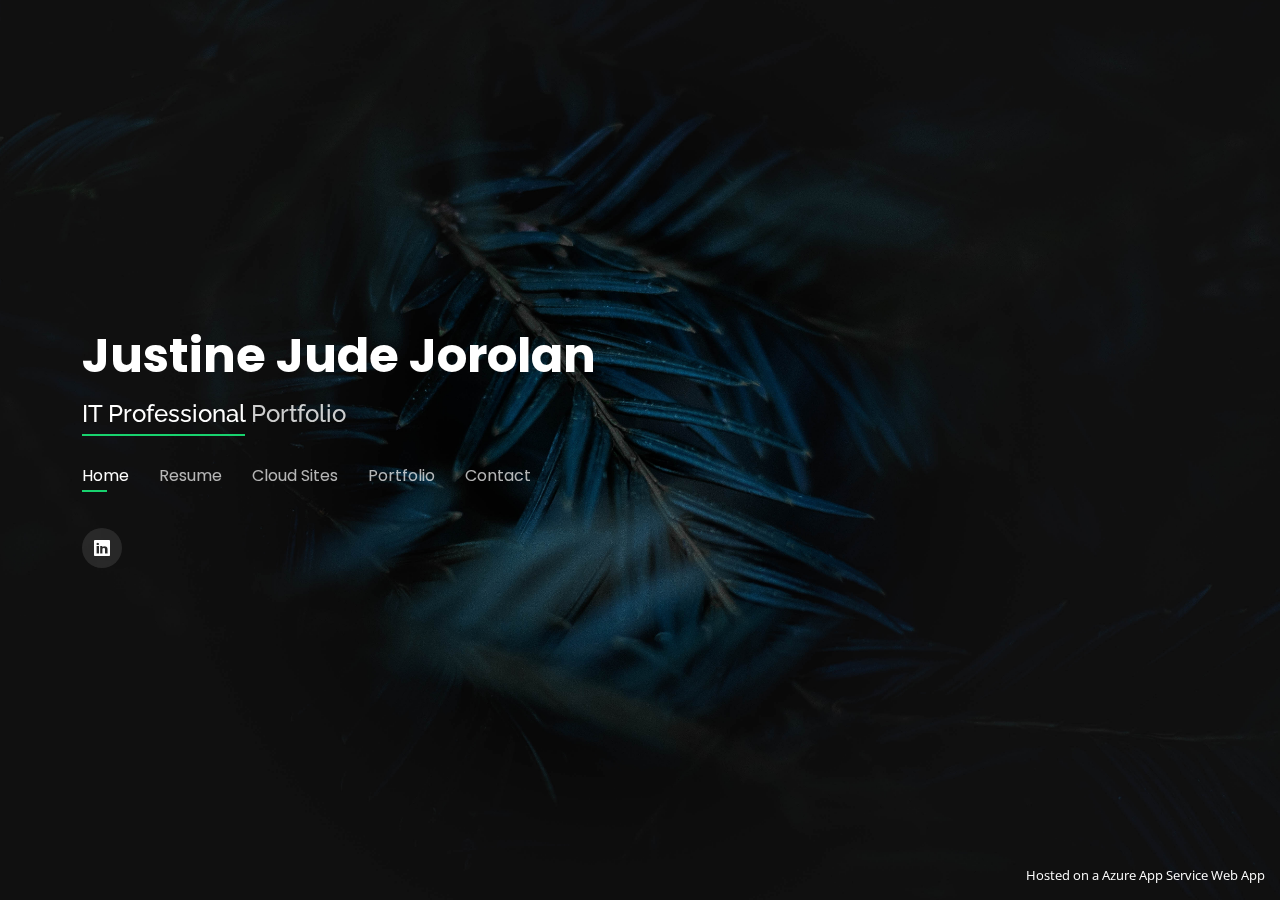
<file: index.html>
<!DOCTYPE html>
<html lang="en">

<head>
  <meta charset="utf-8">
  <meta content="width=device-width, initial-scale=1.0" name="viewport">

  <title>Justine Jorolan Portfolio</title>
  <meta content="" name="description">
  <meta content="" name="keywords">

  <!-- Favicons -->
  <link href="assets/img/favicon.png" rel="icon">
  <link href="assets/img/apple-touch-icon.png" rel="apple-touch-icon">

  <!-- Google Fonts -->
  <link href="https://fonts.googleapis.com/css?family=Open+Sans:300,300i,400,400i,600,600i,700,700i|Raleway:300,300i,400,400i,500,500i,600,600i,700,700i|Poppins:300,300i,400,400i,500,500i,600,600i,700,700i" rel="stylesheet">

  <!-- Vendor CSS Files -->
  <link href="assets/vendor/bootstrap/css/bootstrap.min.css" rel="stylesheet">
  <link href="assets/vendor/bootstrap-icons/bootstrap-icons.css" rel="stylesheet">
  <link href="assets/vendor/boxicons/css/boxicons.min.css" rel="stylesheet">
  <link href="assets/vendor/glightbox/css/glightbox.min.css" rel="stylesheet">
  <link href="assets/vendor/remixicon/remixicon.css" rel="stylesheet">
  <link href="assets/vendor/swiper/swiper-bundle.min.css" rel="stylesheet">

  <!-- Main CSS File -->
  <link href="assets/css/style.css" rel="stylesheet">

</head>

<body>

  <!-- ======= Header ======= -->
  <header id="header">
    <div class="container">

      <h1><a href="index.html">Justine Jude Jorolan</a></h1>
     <h2><span>IT Professional</span> Portfolio</h2>

      <nav id="navbar" class="navbar">
        <ul>
          <li><a class="nav-link active" href="#header">Home</a></li>
          <li><a class="nav-link" href="#resume">Resume</a></li>
          <li><a class="nav-link" href="#services">Cloud Sites</a></li>
          <li><a class="nav-link" href="#portfolio">Portfolio</a></li>
          <li><a class="nav-link" href="#contact">Contact</a></li>
        </ul>
        <i class="bi bi-list mobile-nav-toggle"></i>
      </nav><!-- .navbar -->

      <div class="social-links">
        <a href="https://www.linkedin.com/in/justine-jude-jorolan-b192b3176/" class="linkedin"><i class="bi bi-linkedin"></i></a>
      </div>

    </div>
  </header><!-- End Header -->

  <!-- ======= Resume Section ======= -->
  <section id="resume" class="resume">
    <div class="container">

      <div class="section-title">
        <h2>Resume</h2>
        <p>Check My Resume</p>
      </div>
      <a href="/assets/Downloads/Resume.pdf" download="Resume.pdf">
        <i class="bx bx-download"></i> Download My Resume
      </a>
      <div class="row">
        <div class="col-lg-6">
          <h3 class="resume-title">Summary</h3>
          <div class="resume-item pb-0">
            <h4>Justine Jude Jorolan</h4>
            <p><em>Innovative and deadline-driven IT Technical/Application Specialist specializing in crafting business-centric solutions through the strategic utilization of APIs and Microsoft's Power Platform. With a strong focus on automation and process optimization, I have consistently delivered innovative solutions that enhance operational efficiency and drive business growth.
            </em></p>
            <p>
            <ul>
              <li>Detroit, MI</li>
              <li>(586) 306-7385</li>
              <li>jorojustj@gmail.com</li>
            </ul>
            </p>
          </div>

          <h3 class="resume-title">Education</h3>
          <div class="resume-item">
            <h4>High School Diploma</h4>
            <h5>2013 - 2017</h5>
            <p><em>Sterling Heights High School, Sterling Heights, MI</em></p>
          </div>
          <h3 class="resume-title">Certifications</h3>
          <div class="resume-item">
            <h4>CompTIA Security+</h4>
            <h5>Jul2023 - Jul2026</h5>
            <h4>Azure Administrator Associate - AZ-104</h4>
            <h5>Sep2023 - Sep2024</h5>
            <h4>Azure Fundamentals - AZ-900</h4>
            <h5>July2023 - No Expiration</h5>
          </div>
        </div>
        <div class="col-lg-6">
          <h3 class="resume-title">Professional Experience</h3>
          <div class="resume-item">
            <h4>IT Technical Specialist</h4>
            <h5>2022 - Present</h5>
            <p><em>Ideal Group, Detroit, MI </em></p>
            <p>
            <ul>
              <li>Developed organization specific applications utilizing Microsoft's Power Platform, ERP systems, and databases. (PowerApps, Power Automate, PowerBI, SSMS, Sage 100)</li>
              <li>Maintained documentation of organizational processes, installations, and operational patches.</li>
              <li>Provide Tier 1 to Tier 3 support to users. Manage account access, licenses, and permissions.</li>
              <li>Maintain organizations Phishing programs and campaigns. Monitor reported phishing emails.</li>
            </ul>
            </p>
          </div>
          <div class="resume-item">
            <h4>IT Support Specialist</h4>
            <h5>2018 - Present</h5>
            <p><em>US Navy Reserves - EUCOM Joint Analytics Command 0592, Detroit, MI</em></p>
            <p>
            <ul>
              <li>Provide Tier 1 support and troubleshooting. Assisted in management of 150+ Desktops and NMCI Assets.</li>
              <li>Request routing for SIPR tokens acquisition for new and existing users. Familiar with operating in NIPR, SIPR, JWICS environment.</li>
              <li>Worked with a team of 6 in a Chief of Naval operations appointed mission with NAVWAR to audit server spaces.</li>
              <li>Led a small team in assisting in machine learning for a new AI system.</li>
            </ul>
            </p>
          </div>
          <div class="resume-item">
            <h4>Radio Operator</h4>
            <h5>2022 - Present</h5>
            <p><em>US Navy Reserves - Beachmasters Unit Two, Little Creek, VA</em></p>
            <p>
            <ul>
              <li>Intermediate Proficiency in Crypto handling and management as a local element.</li>
              <li>Beach Party Team Lead Communicator in conventional beach operations. Assist in beach and camp setup ensuring safe landings for small crafts.</li>
            </ul>
            </p>
          </div>
          <div class="resume-item">
            <h4>Account Manager</h4>
            <h5>2021 - 2022</h5>
            <p><em>Medavail/SpotRx, Detroit, MI</em></p>
            <p>
            <ul>
              <li>Acclimated/Managed first two clinics in Michigan. Employing interpersonal talents to acquire personal relationships with patients and physicians to utilize our system.</li>
              <li>Trained and mentored new Account Managers promoting productivity, accuracy, and friendly customer service.</li>
            </ul>
            </p>
          </div>
        </div>
      </div>

    </div>
  </section><!-- End Resume Section -->

  <!-- ======= Cloud Sites Section ======= -->
  <section id="services" class="services">
    <div class="container">

      <div class="section-title">
        <h2>Cloud Sites</h2>
        <p>Azure Services - Portfolio Sites</p>
      </div>
<div class="row">
  <div class="section">
  <div class="section">
    <h3>About</h3>
    <p>Welcome to My Cloud Portfolio, where I demonstrate my expertise in harnessing the power of Azure environments. This website was custom made by me utilizing a Bootstrap template. While not primarily a developer by profession, my extensive experience in automation, APIs, and low-code solutions empowered me to craft this website. </p> 
    <h3>This Site</h3>
    <p>This site is hosted on an Azure Container that utilizes one of my public GitHub repositories. Below, you'll find links to mirrors of this site, each hosted on a different Azure service. This showcase not only presents my content but also exemplifies my proficiency in navigating various Azure services to meet specific needs. I invite you to explore and discover the Azure versatility that drives my portfolio.</p>
    <h3>Resources</h3>
    <p>Below you can find the resources I utilized to create these sites. It includes my custom files and the steps I took to create my Azure Resources.</p>
    <a href="https://github.com/jorojust/portfolio-webapp"><p>GitHub Repository - Web App</p></a>
    <a href="https://github.com/jorojust/webappcontainer"><p>GitHub Repository - Container Instance</p></a>
  </div>
</div>
</div>
<div class="row">
<!-- HTML for icon-boxes -->
<div class="col-lg-4 col-md-6 d-flex align-items-stretch mt-4 mt-md-0">
  <div class="icon-box" onclick="window.location.href = 'http://justinejorolan.eastus.cloudapp.azure.com/';" style="cursor: pointer;">
  <div class="icon-vm"><img src="assets/img/Cloud Sites/virtual-machines.svg" alt=""></div>
    <h4>VM IIS Server</a></h4>
    <p>This website is professionally hosted on an Azure Virtual Machine (VM) with a customized IIS (Internet Information Services) server configuration.</p>
  </div>
</div>
<div class="col-lg-4 col-md-6 d-flex align-items-stretch mt-4 mt-md-0">
  <div class="icon-box" onclick="window.location.href = 'https://justinejorolan.azurewebsites.net/';" style="cursor: pointer;">
  <div class="icon-web"><img src="assets/img/Cloud Sites/web-sites.svg" alt=""></div>
    <h4>This Site - Web App Site</h4>
    <p>This version of the portfolio is hosted on an Azure Web App service, offering the same content with a different Azure twist. This Portfolio site is integrated with the use of a public GitHub repository I set up myself.</p>
  </div>
</div>
 <div class="col-lg-4 col-md-6 d-flex align-items-stretch mt-4 mt-md-0">
  <div class="icon-box" onclick="window.location.href = 'http://joroportfolio.behhhee0fzevgcab.eastus.azurecontainer.io';" style="cursor: pointer;">
    <div class="icon-web"><img src="assets/img/Cloud Sites/container-instance.svg" alt=""></div>
    <h4>Container Site</h4>
    <p>This portfolio version is hosted on an Azure Container. The portfolio website is intricately linked with a publicly accessible GitHub repository, which I personally established and used as the source to create the Docker image for deployment, all managed through the Azure CLI.</p>
  </div>
</div>
</div>

  </section><!-- End Services Section -->

  <!-- ======= Portfolio Section ======= -->
  <section id="portfolio" class="portfolio">
    <div class="container">

      <div class="section-title">
        <h2>Portfolio</h2>
        <p>My Works</p>
      </div>
      <h5>Please click below to see projects I have worked on.</h5>

      <div class="row portfolio-container">

        <div class="col-lg-4 col-md-6 portfolio-item filter-app">
          <div class="portfolio-wrap">
            <img src="assets/img/portfolio/powerapps-icon.png" class="img-fluid" alt="">
            <div class="portfolio-info">
              <h4>Power Apps</h4>
              <p>App Solutions</p>
              <div class="portfolio-links">
                <a href="assets/img/portfolio/powerapps-icon.png" data-gallery="portfolioGallery" class="portfolio-lightbox" title="App 1"></a>
                <a href="portfolio-powerapps.html" data-gallery="portfolioDetailsGallery" data-glightbox="type: external" class="portfolio-details-lightbox" title="Portfolio Details"><i class="bx bx-link"></i></a>
              </div>
            </div>
          </div>
        </div>

        <div class="col-lg-4 col-md-6 portfolio-item filter-web">
          <div class="portfolio-wrap">
            <img src="assets/img/portfolio/PowerAutomate-icon.png" class="img-fluid" alt="">
            <div class="portfolio-info">
              <h4>PowerAutomate</h4>
              <p>Automation</p>
              <div class="portfolio-links">
                <a href="assets/img/portfolio/PowerAutomate-icon.png" data-gallery="portfolioGallery" class="portfolio-lightbox" title="Web 3"></i></a>
                <a href="portfolio-powerautomate.html" data-gallery="portfolioDetailsGallery" data-glightbox="type: external" class="portfolio-details-lightbox" title="Portfolio Details"><i class="bx bx-link"></i></a>
              </div>
            </div>
          </div>
        </div>

        <div class="col-lg-4 col-md-6 portfolio-item filter-app">
          <div class="portfolio-wrap">
            <img src="assets/img/portfolio/powerbi-icon.png" class="img-fluid" alt="">
            <div class="portfolio-info">
              <h4>PowerBI</h4>
              <p>Insight & Data Expertise</p>
              <div class="portfolio-links">
                <a href="assets/img/portfolio/powerbi-icon.png" data-gallery="portfolioGallery" class="portfolio-lightbox" title="App 2"></a>
                <a href="portfolio-powerbi.html" data-gallery="portfolioDetailsGallery" data-glightbox="type: external" class="portfolio-details-lightbox" title="Portfolio Details"><i class="bx bx-link"></i></a>
              </div>
            </div>
          </div>
        </div>

      </div>

    </div>
  </section><!-- End Portfolio Section -->

  <!-- ======= Contact Section ======= -->
  <section id="contact" class="contact">
    <div class="container">

      <div class="section-title">
        <h2>Contact</h2>
        <p>Contact Me</p>
      </div>

      <div class="row mt-2">

        <div class="col-md-6 d-flex align-items-stretch">
          <div class="info-box">
            <i class="bx bx-map"></i>
            <h3>My Address</h3>
            <p>Sterling Heights, MI 48310</p>
          </div>
        </div>

        <div class="col-md-6 mt-4 mt-md-0 d-flex align-items-stretch">
          <div class="info-box">
            <i class="bx bx-share-alt"></i>
            <h3>Social Profiles</h3>
            <div class="social-links">
              <a href="https://www.linkedin.com/in/justine-jude-jorolan-b192b3176/" class="linkedin"><i class="bi bi-linkedin"></i></a>
            </div>
          </div>
        </div>

        <div class="col-md-6 mt-4 d-flex align-items-stretch">
          <div class="info-box">
            <i class="bx bx-envelope"></i>
            <h3>Email Me</h3>
            <p>jorojustj@gmail.com</p>
          </div>
        </div>
        <div class="col-md-6 mt-4 d-flex align-items-stretch">
          <div class="info-box">
            <i class="bx bx-phone-call"></i>
            <h3>Call Me</h3>
            <p>+1 (586) 306-7385</p>
          </div>
        </div>
      </div>


    </div>
  </section><!-- End Contact Section -->l

  <div class="credits">
    Hosted on a Azure App Service Web App
  </div>

  <!-- Vendor JS Files -->
  <script src="assets/vendor/purecounter/purecounter_vanilla.js"></script>
  <script src="assets/vendor/bootstrap/js/bootstrap.bundle.min.js"></script>
  <script src="assets/vendor/glightbox/js/glightbox.min.js"></script>
  <script src="assets/vendor/isotope-layout/isotope.pkgd.min.js"></script>
  <script src="assets/vendor/swiper/swiper-bundle.min.js"></script>
  <script src="assets/vendor/waypoints/noframework.waypoints.js"></script>
  <script src="assets/vendor/php-email-form/validate.js"></script>

  <!-- Template Main JS File -->
  <script src="assets/js/main.js"></script>

</body>

</html>
</file>
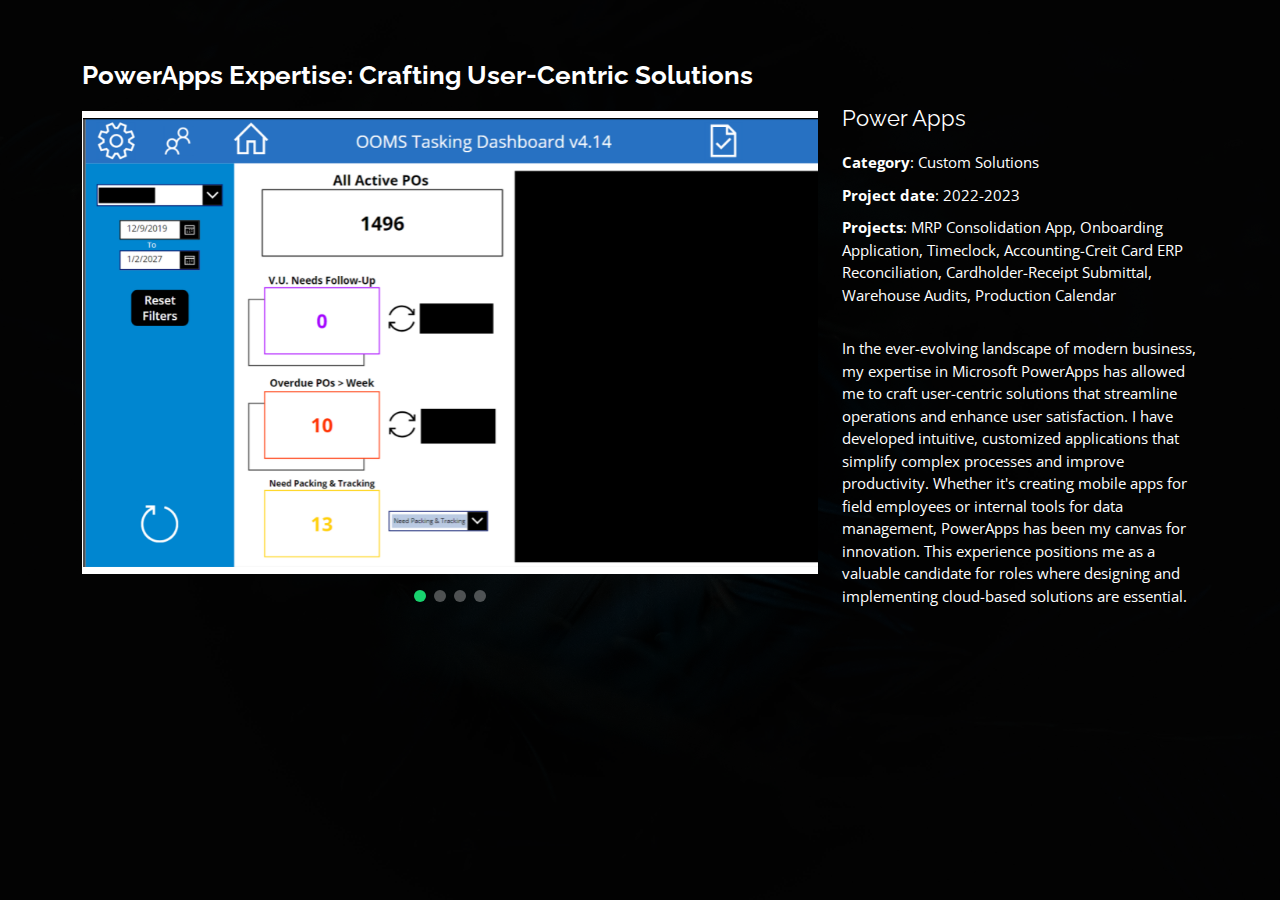
<file: portfolio-powerapps.html>
<!DOCTYPE html>
<html lang="en">

<head>
  <meta charset="utf-8">
  <meta content="width=device-width, initial-scale=1.0" name="viewport">

  <title>Portfolio</title>
  <meta content="" name="description">
  <meta content="" name="keywords">

  <!-- Favicons -->
  <link href="assets/img/favicon.png" rel="icon">
  <link href="assets/img/apple-touch-icon.png" rel="apple-touch-icon">

  <!-- Google Fonts -->
  <link href="https://fonts.googleapis.com/css?family=Open+Sans:300,300i,400,400i,600,600i,700,700i|Raleway:300,300i,400,400i,500,500i,600,600i,700,700i|Poppins:300,300i,400,400i,500,500i,600,600i,700,700i" rel="stylesheet">

  <!-- Vendor CSS Files -->
  <link href="assets/vendor/bootstrap/css/bootstrap.min.css" rel="stylesheet">
  <link href="assets/vendor/bootstrap-icons/bootstrap-icons.css" rel="stylesheet">
  <link href="assets/vendor/boxicons/css/boxicons.min.css" rel="stylesheet">
  <link href="assets/vendor/glightbox/css/glightbox.min.css" rel="stylesheet">
  <link href="assets/vendor/remixicon/remixicon.css" rel="stylesheet">
  <link href="assets/vendor/swiper/swiper-bundle.min.css" rel="stylesheet">

  <!-- Template Main CSS File -->
  <link href="assets/css/style.css" rel="stylesheet">

  <!-- =======================================================
  * Template Name: Personal
  * Updated: Sep 18 2023 with Bootstrap v5.3.2
  * Template URL: https://bootstrapmade.com/personal-free-resume-bootstrap-template/
  * Author: BootstrapMade.com
  * License: https://bootstrapmade.com/license/
  ======================================================== -->
</head>

<body>

  <main id="main">

    <!-- ======= Portfolio Details ======= -->
    <div id="portfolio-details" class="portfolio-details">
      <div class="container">

        <div class="row">

          <div class="col-lg-8">
            <h2 class="portfolio-title">PowerApps Expertise: Crafting User-Centric Solutions

            </h2>

            <div class="portfolio-details-slider swiper">
              <div class="swiper-wrapper align-items-center">

                <div class="swiper-slide">
                  <img src="assets/img/portfolio/OOMS -Task.png" alt="">
                </div>

                <div class="swiper-slide">
                  <img src="assets/img/portfolio/OOMS - Dashboard.png" alt="">
                </div>

                <div class="swiper-slide">
                  <img src="assets/img/portfolio/CCA Data Collector.png" alt="">
                </div>

                <div class="swiper-slide">
                  <img src="assets/img/portfolio/ProductionCalendar.png" alt="">
                </div>

              </div>
              <div class="swiper-pagination"></div>
            </div>

          </div>

          <div class="col-lg-4 portfolio-info">
            <h3>Power Apps</h3>
            <ul>
              <li><strong>Category</strong>: Custom Solutions</li>
              <li><strong>Project date</strong>: 2022-2023</li>
              <li><strong>Projects</strong>: MRP Consolidation App, Onboarding Application, Timeclock, Accounting-Creit Card ERP Reconciliation, Cardholder-Receipt Submittal, Warehouse Audits, Production Calendar</li>
            </ul>

            <p>
              In the ever-evolving landscape of modern business, my expertise in Microsoft PowerApps has allowed me to craft user-centric solutions that streamline operations and enhance user satisfaction. I have developed intuitive, customized applications that simplify complex processes and improve productivity. Whether it's creating mobile apps for field employees or internal tools for data management, PowerApps has been my canvas for innovation. This experience positions me as a valuable candidate for roles where designing and implementing cloud-based solutions are essential.            </p>
          </div>

        </div>

      </div>
    </div><!-- End Portfolio Details -->

  </main><!-- End #main -->


  <!-- Vendor JS Files -->
  <script src="assets/vendor/purecounter/purecounter_vanilla.js"></script>
  <script src="assets/vendor/bootstrap/js/bootstrap.bundle.min.js"></script>
  <script src="assets/vendor/glightbox/js/glightbox.min.js"></script>
  <script src="assets/vendor/isotope-layout/isotope.pkgd.min.js"></script>
  <script src="assets/vendor/swiper/swiper-bundle.min.js"></script>
  <script src="assets/vendor/waypoints/noframework.waypoints.js"></script>
  <script src="assets/vendor/php-email-form/validate.js"></script>

  <!-- Template Main JS File -->
  <script src="assets/js/main.js"></script>

</body>

</html>
</file>
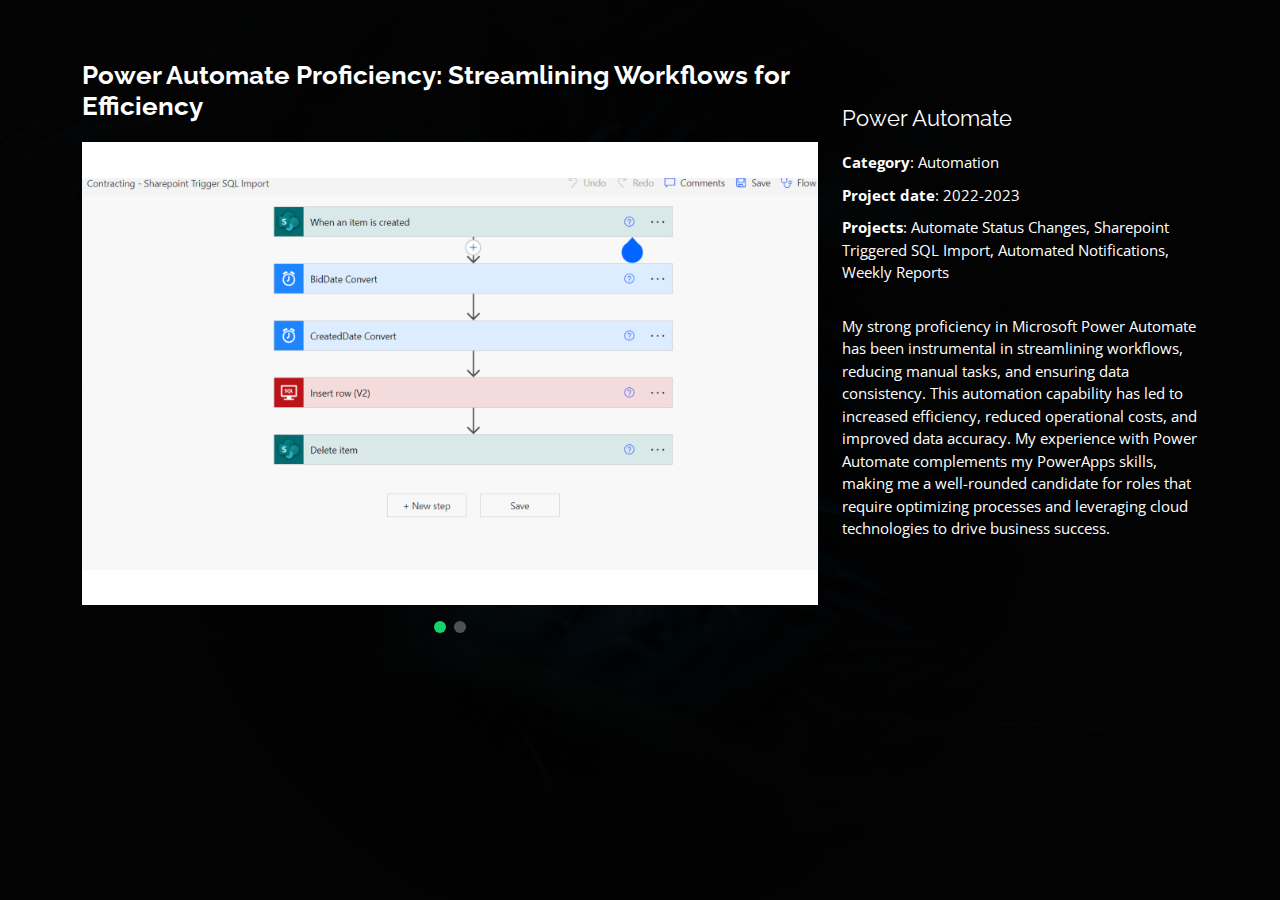
<file: portfolio-powerautomate.html>
<!DOCTYPE html>
<html lang="en">

<head>
  <meta charset="utf-8">
  <meta content="width=device-width, initial-scale=1.0" name="viewport">

  <title>Portfolio</title>
  <meta content="" name="description">
  <meta content="" name="keywords">

  <!-- Favicons -->
  <link href="assets/img/favicon.png" rel="icon">
  <link href="assets/img/apple-touch-icon.png" rel="apple-touch-icon">

  <!-- Google Fonts -->
  <link href="https://fonts.googleapis.com/css?family=Open+Sans:300,300i,400,400i,600,600i,700,700i|Raleway:300,300i,400,400i,500,500i,600,600i,700,700i|Poppins:300,300i,400,400i,500,500i,600,600i,700,700i" rel="stylesheet">

  <!-- Vendor CSS Files -->
  <link href="assets/vendor/bootstrap/css/bootstrap.min.css" rel="stylesheet">
  <link href="assets/vendor/bootstrap-icons/bootstrap-icons.css" rel="stylesheet">
  <link href="assets/vendor/boxicons/css/boxicons.min.css" rel="stylesheet">
  <link href="assets/vendor/glightbox/css/glightbox.min.css" rel="stylesheet">
  <link href="assets/vendor/remixicon/remixicon.css" rel="stylesheet">
  <link href="assets/vendor/swiper/swiper-bundle.min.css" rel="stylesheet">

  <!-- Template Main CSS File -->
  <link href="assets/css/style.css" rel="stylesheet">

  <!-- =======================================================
  * Template Name: Personal
  * Updated: Sep 18 2023 with Bootstrap v5.3.2
  * Template URL: https://bootstrapmade.com/personal-free-resume-bootstrap-template/
  * Author: BootstrapMade.com
  * License: https://bootstrapmade.com/license/
  ======================================================== -->
</head>

<body>

  <main id="main">

    <!-- ======= Portfolio Details ======= -->
    <div id="portfolio-details" class="portfolio-details">
      <div class="container">

        <div class="row">

          <div class="col-lg-8">
            <h2 class="portfolio-title">Power Automate Proficiency: Streamlining Workflows for Efficiency</h2>

            <div class="portfolio-details-slider swiper">
              <div class="swiper-wrapper align-items-center">

                <div class="swiper-slide">
                  <img src="assets/img/portfolio/SQLImport.png" alt="">
                </div>

                <div class="swiper-slide">
                  <img src="assets/img/portfolio/IceCreamAPI.png" alt="">
                </div>

              </div>
              <div class="swiper-pagination"></div>
            </div>

          </div>

          <div class="col-lg-4 portfolio-info">
            <h3>Power Automate</h3>
            <ul>
              <li><strong>Category</strong>: Automation</li>
              <li><strong>Project date</strong>: 2022-2023</li>
              <li><strong>Projects</strong>: Automate Status Changes, Sharepoint Triggered SQL Import, Automated Notifications, Weekly Reports </li>
            </ul>

            <p>
              My strong proficiency in Microsoft Power Automate has been instrumental in streamlining workflows, reducing manual tasks, and ensuring data consistency. This automation capability has led to increased efficiency, reduced operational costs, and improved data accuracy. My experience with Power Automate complements my PowerApps skills, making me a well-rounded candidate for roles that require optimizing processes and leveraging cloud technologies to drive business success.
            </p>
          </div>

        </div>

      </div>
    </div><!-- End Portfolio Details -->

  </main><!-- End #main -->


  <!-- Vendor JS Files -->
  <script src="assets/vendor/purecounter/purecounter_vanilla.js"></script>
  <script src="assets/vendor/bootstrap/js/bootstrap.bundle.min.js"></script>
  <script src="assets/vendor/glightbox/js/glightbox.min.js"></script>
  <script src="assets/vendor/isotope-layout/isotope.pkgd.min.js"></script>
  <script src="assets/vendor/swiper/swiper-bundle.min.js"></script>
  <script src="assets/vendor/waypoints/noframework.waypoints.js"></script>
  <script src="assets/vendor/php-email-form/validate.js"></script>

  <!-- Template Main JS File -->
  <script src="assets/js/main.js"></script>

</body>

</html>
</file>
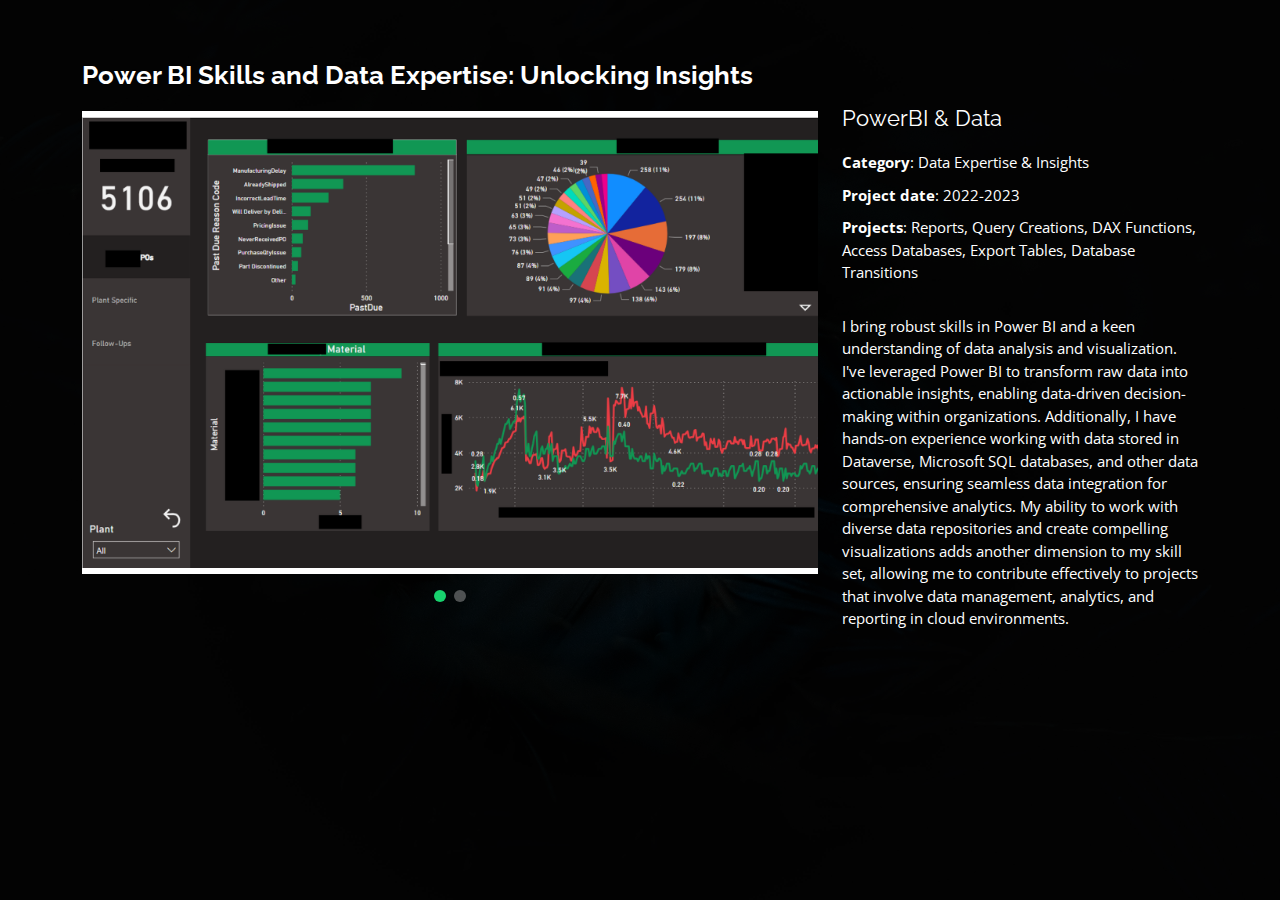
<file: portfolio-powerbi.html>
<!DOCTYPE html>
<html lang="en">

<head>
  <meta charset="utf-8">
  <meta content="width=device-width, initial-scale=1.0" name="viewport">

  <title>Portfolio</title>
  <meta content="" name="description">
  <meta content="" name="keywords">

  <!-- Favicons -->
  <link href="assets/img/favicon.png" rel="icon">
  <link href="assets/img/apple-touch-icon.png" rel="apple-touch-icon">

  <!-- Google Fonts -->
  <link href="https://fonts.googleapis.com/css?family=Open+Sans:300,300i,400,400i,600,600i,700,700i|Raleway:300,300i,400,400i,500,500i,600,600i,700,700i|Poppins:300,300i,400,400i,500,500i,600,600i,700,700i" rel="stylesheet">

  <!-- Vendor CSS Files -->
  <link href="assets/vendor/bootstrap/css/bootstrap.min.css" rel="stylesheet">
  <link href="assets/vendor/bootstrap-icons/bootstrap-icons.css" rel="stylesheet">
  <link href="assets/vendor/boxicons/css/boxicons.min.css" rel="stylesheet">
  <link href="assets/vendor/glightbox/css/glightbox.min.css" rel="stylesheet">
  <link href="assets/vendor/remixicon/remixicon.css" rel="stylesheet">
  <link href="assets/vendor/swiper/swiper-bundle.min.css" rel="stylesheet">

  <!-- Template Main CSS File -->
  <link href="assets/css/style.css" rel="stylesheet">

  <!-- =======================================================
  * Template Name: Personal
  * Updated: Sep 18 2023 with Bootstrap v5.3.2
  * Template URL: https://bootstrapmade.com/personal-free-resume-bootstrap-template/
  * Author: BootstrapMade.com
  * License: https://bootstrapmade.com/license/
  ======================================================== -->
</head>

<body>

  <main id="main">

    <!-- ======= Portfolio Details ======= -->
    <div id="portfolio-details" class="portfolio-details">
      <div class="container">

        <div class="row">

          <div class="col-lg-8">
            <h2 class="portfolio-title">Power BI Skills and Data Expertise: Unlocking Insights

            </h2>

            <div class="portfolio-details-slider swiper">
              <div class="swiper-wrapper align-items-center">

                <div class="swiper-slide">
                  <img src="assets/img/portfolio/PowerBI.png" alt="">
                </div>
                <div class="swiper-slide">
                  <img src="assets/img/portfolio/PowerBIBlue.png" alt="">
                </div>

              </div>
              <div class="swiper-pagination"></div>
            </div>

          </div>

          <div class="col-lg-4 portfolio-info">
            <h3>PowerBI & Data</h3>
            <ul>
              <li><strong>Category</strong>: Data Expertise & Insights</li>
              <li><strong>Project date</strong>: 2022-2023</li>
              <li><strong>Projects</strong>: Reports, Query Creations, DAX Functions, Access Databases, Export Tables, Database Transitions </li>

            </ul>

            <p>
              I bring robust skills in Power BI and a keen understanding of data analysis and visualization. I've leveraged Power BI to transform raw data into actionable insights, enabling data-driven decision-making within organizations. Additionally, I have hands-on experience working with data stored in Dataverse, Microsoft SQL databases, and other data sources, ensuring seamless data integration for comprehensive analytics. My ability to work with diverse data repositories and create compelling visualizations adds another dimension to my skill set, allowing me to contribute effectively to projects that involve data management, analytics, and reporting in cloud environments.
            </p>
          </div>

        </div>

      </div>
    </div><!-- End Portfolio Details -->

  </main><!-- End #main -->


  <!-- Vendor JS Files -->
  <script src="assets/vendor/purecounter/purecounter_vanilla.js"></script>
  <script src="assets/vendor/bootstrap/js/bootstrap.bundle.min.js"></script>
  <script src="assets/vendor/glightbox/js/glightbox.min.js"></script>
  <script src="assets/vendor/isotope-layout/isotope.pkgd.min.js"></script>
  <script src="assets/vendor/swiper/swiper-bundle.min.js"></script>
  <script src="assets/vendor/waypoints/noframework.waypoints.js"></script>
  <script src="assets/vendor/php-email-form/validate.js"></script>

  <!-- Template Main JS File -->
  <script src="assets/js/main.js"></script>

</body>

</html>
</file>
<file: assets/css/style.css>
/**
* Template Name: Personal
* Updated: Sep 18 2023 with Bootstrap v5.3.2
* Template URL: https://bootstrapmade.com/personal-free-resume-bootstrap-template/
* Author: BootstrapMade.com
* License: https://bootstrapmade.com/license/
*/

/*--------------------------------------------------------------
# General
--------------------------------------------------------------*/
body {
  font-family: "Open Sans", sans-serif;
  background-color: #040404;
  color: #fff;
  position: relative;
  background: transparent;
}

body::before {
  content: "";
  position: fixed;
  background: #040404 url("../img/bg.jpg") top right no-repeat;
  background-size: cover;
  left: 0;
  right: 0;
  top: 0;
  height: 100vh;
  z-index: -1;
}

@media (min-width: 1024px) {
  body::before {
    background-attachment: fixed;
  }
}

a {
  color: #18d26e;
  text-decoration: none;
}

a:hover {
  color: #35e888;
  text-decoration: none;
}

h1,
h2,
h3,
h4,
h5,
h6 {
  font-family: "Raleway", sans-serif;
}

/*--------------------------------------------------------------
# Header
--------------------------------------------------------------*/
#header {
  transition: ease-in-out 0.3s;
  position: relative;
  height: 100vh;
  display: flex;
  align-items: center;
  z-index: 997;
  overflow-y: auto;
}

#header * {
  transition: ease-in-out 0.3s;
}

#header h1 {
  font-size: 48px;
  margin: 0;
  padding: 0;
  line-height: 1;
  font-weight: 700;
  font-family: "Poppins", sans-serif;
}

#header h1 a,
#header h1 a:hover {
  color: #fff;
  line-height: 1;
  display: inline-block;
}

#header h2 {
  font-size: 24px;
  margin-top: 20px;
  color: rgba(255, 255, 255, 0.8);
}

#header h2 span {
  color: #fff;
  border-bottom: 2px solid #18d26e;
  padding-bottom: 6px;
}

#header img {
  padding: 0;
  margin: 0;
}

#header .social-links {
  margin-top: 40px;
  display: flex;
}

#header .social-links a {
  font-size: 16px;
  display: flex;
  justify-content: center;
  align-items: center;
  background: rgba(255, 255, 255, 0.1);
  color: #fff;
  line-height: 1;
  margin-right: 8px;
  border-radius: 50%;
  width: 40px;
  height: 40px;
}

#header .social-links a:hover {
  background: #18d26e;
}

@media (max-width: 992px) {
  #header h1 {
    font-size: 36px;
  }

  #header h2 {
    font-size: 20px;
    line-height: 30px;
  }

  #header .social-links {
    margin-top: 15px;
  }

  #header .container {
    display: flex;
    flex-direction: column;
    align-items: center;
  }
}

/* Header Top */
#header.header-top {
  height: 80px;
  position: fixed;
  left: 0;
  top: 0;
  right: 0;
  background: rgba(0, 0, 0, 0.9);
}

#header.header-top .social-links,
#header.header-top h2 {
  display: none;
}

#header.header-top h1 {
  margin-right: auto;
  font-size: 36px;
}

#header.header-top img {
  max-height: 60px;
  margin-right: 20px !important;
}

#header.header-top .container {
  display: flex;
  align-items: center;
}

#header.header-top .navbar {
  margin: 0;
}

@media (max-width: 768px) {
  #header.header-top {
    height: 60px;
  }

  #header.header-top h1 {
    font-size: 26px;
  }
}

/*--------------------------------------------------------------
# Navigation Menu
--------------------------------------------------------------*/
/**
* Desktop Navigation 
*/
.navbar {
  padding: 0;
  margin-top: 35px;
}

.navbar ul {
  margin: 0;
  padding: 0;
  display: flex;
  list-style: none;
  align-items: center;
}

.navbar li {
  position: relative;
}

.navbar li+li {
  margin-left: 30px;
}

.navbar a,
.navbar a:focus {
  display: flex;
  align-items: center;
  justify-content: space-between;
  padding: 0;
  font-family: "Poppins", sans-serif;
  font-size: 16px;
  font-weight: 400;
  color: rgba(255, 255, 255, 0.7);
  white-space: nowrap;
  transition: 0.3s;
}

.navbar a i,
.navbar a:focus i {
  font-size: 12px;
  line-height: 0;
  margin-left: 5px;
}

.navbar a:before {
  content: "";
  position: absolute;
  width: 0;
  height: 2px;
  bottom: -4px;
  left: 0;
  background-color: #18d26e;
  visibility: hidden;
  width: 0px;
  transition: all 0.3s ease-in-out 0s;
}

.navbar a:hover:before,
.navbar li:hover>a:before,
.navbar .active:before {
  visibility: visible;
  width: 25px;
}

.navbar a:hover,
.navbar .active,
.navbar .active:focus,
.navbar li:hover>a {
  color: #fff;
}

/**
* Mobile Navigation 
*/
.mobile-nav-toggle {
  color: #fff;
  font-size: 28px;
  cursor: pointer;
  display: none;
  line-height: 0;
  transition: 0.5s;
  position: fixed;
  right: 15px;
  top: 15px;
}

@media (max-width: 991px) {
  .mobile-nav-toggle {
    display: block;
  }

  .navbar ul {
    display: none;
  }
}

.navbar-mobile {
  position: fixed;
  overflow: hidden;
  top: 0;
  right: 0;
  left: 0;
  bottom: 0;
  background: rgba(0, 0, 0, 0.9);
  transition: 0.3s;
  z-index: 999;
  margin-top: 0;
}

.navbar-mobile .mobile-nav-toggle {
  position: absolute;
  top: 15px;
  right: 15px;
}

.navbar-mobile ul {
  display: block;
  position: absolute;
  top: 55px;
  right: 15px;
  bottom: 45px;
  left: 15px;
  padding: 10px 0;
  overflow-y: auto;
  transition: 0.3s;
  border: 2px solid rgba(255, 255, 255, 0.2);
}

.navbar-mobile li {
  padding: 12px 20px;
}

.navbar-mobile li+li {
  margin: 0;
}

.navbar-mobile a,
.navbar-mobile a:focus {
  font-size: 16px;
  position: relative;
}

/*--------------------------------------------------------------
# Sections General
--------------------------------------------------------------*/
section {
  overflow: hidden;
  position: absolute;
  width: 100%;
  top: 140px;
  bottom: 100%;
  opacity: 0;
  transition: ease-in-out 0.4s;
  z-index: 2;
}

section.section-show {
  top: 100px;
  bottom: auto;
  opacity: 1;
  padding-bottom: 45px;
}

section .container {
  background: rgba(0, 0, 0, 0.9);
  padding: 30px;
}

@media (max-width: 768px) {
  section {
    top: 120px;
  }

  section.section-show {
    top: 80px;
  }
}

.section-title h2 {
  font-size: 14px;
  font-weight: 500;
  padding: 0;
  line-height: 1px;
  margin: 0 0 20px 0;
  letter-spacing: 2px;
  text-transform: uppercase;
  color: #aaaaaa;
  font-family: "Poppins", sans-serif;
}

.section-title h2::after {
  content: "";
  width: 120px;
  height: 1px;
  display: inline-block;
  background: #4ceb95;
  margin: 4px 10px;
}

.section-title p {
  margin: 0;
  margin: -15px 0 15px 0;
  font-size: 36px;
  font-weight: 700;
  text-transform: uppercase;
  font-family: "Poppins", sans-serif;
  color: #fff;
}



/*--------------------------------------------------------------
# Resume
--------------------------------------------------------------*/
.resume .resume-title {
  font-size: 26px;
  font-weight: 700;
  margin-top: 20px;
  margin-bottom: 20px;
  color: #fff;
}

.resume .resume-item {
  padding: 0 0 20px 20px;
  margin-top: -2px;
  border-left: 2px solid rgba(255, 255, 255, 0.2);
  position: relative;
}

.resume .resume-item h4 {
  line-height: 18px;
  font-size: 18px;
  font-weight: 600;
  text-transform: uppercase;
  font-family: "Poppins", sans-serif;
  color: #18d26e;
  margin-bottom: 10px;
}

.resume .resume-item h5 {
  font-size: 16px;
  background: rgba(255, 255, 255, 0.15);
  padding: 5px 15px;
  display: inline-block;
  font-weight: 600;
  margin-bottom: 10px;
}

.resume .resume-item ul {
  padding-left: 20px;
}

.resume .resume-item ul li {
  padding-bottom: 10px;
}

.resume .resume-item:last-child {
  padding-bottom: 0;
}

.resume .resume-item::before {
  content: "";
  position: absolute;
  width: 16px;
  height: 16px;
  border-radius: 50px;
  left: -9px;
  top: 0;
  background: #18d26e;
  border: 2px solid #18d26e;
}

/*--------------------------------------------------------------
# Services
--------------------------------------------------------------*/
.services .icon-box {
  text-align: center;
  background: rgba(204, 204, 204, 0.1);
  padding: 80px 20px;
  transition: all ease-in-out 0.3s;
}

.services .icon-box .icon {
  margin: 0 auto;
  width: 64px;
  height: 64px;
  background: #18d26e;
  border-radius: 5px;
  transition: all 0.3s ease-out 0s;
  display: flex;
  align-items: center;
  justify-content: center;
  margin-bottom: 20px;
  transform-style: preserve-3d;
}


.services .icon-box .icon-vm {
  margin: 0 auto;
  width: 70px;
  height: 70px;
  background: #fff;
  border-radius: 5px;
  transition: all 0.3s ease-out 0s;
  display: flex;
  align-items: center;
  justify-content: center;
  margin-bottom: 20px;
  transform-style: preserve-3d;
}

.services .icon-box .icon-web {
  margin: 0 auto;
  width: 70px;
  height: 70px;
  background: #fff;
  border-radius: 5px;
  transition: all 0.3s ease-out 0s;
  display: flex;
  align-items: center;
  justify-content: center;
  margin-bottom: 20px;
  transform-style: preserve-3d;
}

.services .icon-box .icon i {
  color: #fff;
  font-size: 28px;
}

.services .icon-box .icon::before {
  position: absolute;
  content: "";
  left: -8px;
  top: -8px;
  height: 100%;
  width: 100%;
  background: rgba(255, 255, 255, 0.15);
  border-radius: 5px;
  transition: all 0.3s ease-out 0s;
  transform: translateZ(-1px);
}

.services .icon-box .icon-vm::before {
  position: absolute;
  content: "";
  left: -8px;
  top: -8px;
  height: 100%;
  width: 100%;
  background: rgba(255, 255, 255, 0.15);
  border-radius: 5px;
  transition: all 0.3s ease-out 0s;
  transform: translateZ(-1px);
}

.services .icon-box .icon-web::before {
  position: absolute;
  content: "";
  left: -8px;
  top: -8px;
  height: 100%;
  width: 100%;
  background: rgba(255, 255, 255, 0.15);
  border-radius: 5px;
  transition: all 0.3s ease-out 0s;
  transform: translateZ(-1px);
}

.services .icon-box h4 {
  font-weight: 700;
  margin-bottom: 15px;
  font-size: 24px;
}

.services .icon-box h4 a {
  color: #fff;
}

.services .icon-box p {
  line-height: 24px;
  font-size: 14px;
  margin-bottom: 0;
}

.services .icon-box:hover {
  background: #18d26e;
  border-color: #18d26e;
}

.services .icon-box:hover .icon {
  background: #fff;
}

.services .icon-box:hover .icon i {
  color: #18d26e;
}

.services .icon-box:hover .icon::before {
  background: #35e888;
}

.services .icon-box:hover h4 a,
.services .icon-box:hover p {
  color: #fff;
}

/*--------------------------------------------------------------
# Portfolio
--------------------------------------------------------------*/
.portfolio .portfolio-item {
  margin-bottom: 30px;
}

.portfolio #portfolio-flters {
  padding: 0;
  margin: 0 auto 15px auto;
  list-style: none;
  text-align: center;
  border-radius: 50px;
  padding: 2px 15px;
}

.portfolio #portfolio-flters li {
  cursor: pointer;
  display: inline-block;
  padding: 8px 16px 10px 16px;
  font-size: 14px;
  font-weight: 600;
  line-height: 1;
  text-transform: uppercase;
  color: #fff;
  background: rgba(255, 255, 255, 0.1);
  margin: 0 3px 10px 3px;
  transition: all 0.3s ease-in-out;
  border-radius: 4px;
}

.portfolio #portfolio-flters li:hover,
.portfolio #portfolio-flters li.filter-active {
  background: #18d26e;
}

.portfolio #portfolio-flters li:last-child {
  margin-right: 0;
}

.portfolio .portfolio-wrap {
  transition: 0.3s;
  position: relative;
  overflow: hidden;
  z-index: 1;
  background: rgba(0, 0, 0, 0.6);
}

.portfolio .portfolio-wrap::before {
  content: "";
  background: rgba(0, 0, 0, 0.6);
  position: absolute;
  left: 30px;
  right: 30px;
  top: 30px;
  bottom: 30px;
  transition: all ease-in-out 0.3s;
  z-index: 2;
  opacity: 0;
}

.portfolio .portfolio-wrap .portfolio-info {
  opacity: 0;
  position: absolute;
  top: 0;
  left: 0;
  right: 0;
  bottom: 0;
  text-align: center;
  z-index: 3;
  transition: all ease-in-out 0.3s;
  display: flex;
  flex-direction: column;
  justify-content: center;
  align-items: center;
}

.portfolio .portfolio-wrap .portfolio-info::before {
  display: block;
  content: "";
  width: 48px;
  height: 48px;
  position: absolute;
  top: 35px;
  left: 35px;
  border-top: 3px solid #fff;
  border-left: 3px solid #fff;
  transition: all 0.5s ease 0s;
  z-index: 9994;
}

.portfolio .portfolio-wrap .portfolio-info::after {
  display: block;
  content: "";
  width: 48px;
  height: 48px;
  position: absolute;
  bottom: 35px;
  right: 35px;
  border-bottom: 3px solid #fff;
  border-right: 3px solid #fff;
  transition: all 0.5s ease 0s;
  z-index: 9994;
}

.portfolio .portfolio-wrap .portfolio-info h4 {
  font-size: 20px;
  color: #fff;
  font-weight: 600;
}

.portfolio .portfolio-wrap .portfolio-info p {
  color: #ffffff;
  font-size: 14px;
  text-transform: uppercase;
  padding: 0;
  margin: 0;
}

.portfolio .portfolio-wrap .portfolio-links {
  text-align: center;
  z-index: 4;
}

.portfolio .portfolio-wrap .portfolio-links a {
  color: #fff;
  margin: 0 2px;
  font-size: 28px;
  display: inline-block;
  transition: 0.3s;
}

.portfolio .portfolio-wrap .portfolio-links a:hover {
  color: #63eda3;
}

.portfolio .portfolio-wrap:hover::before {
  top: 0;
  left: 0;
  right: 0;
  bottom: 0;
  opacity: 1;
}

.portfolio .portfolio-wrap:hover .portfolio-info {
  opacity: 1;
}

.portfolio .portfolio-wrap:hover .portfolio-info::before {
  top: 15px;
  left: 15px;
}

.portfolio .portfolio-wrap:hover .portfolio-info::after {
  bottom: 15px;
  right: 15px;
}

/*--------------------------------------------------------------
# Portfolio Details
--------------------------------------------------------------*/
.portfolio-details {
  padding-top: 40px;
  background: rgba(0, 0, 0, 0.8);
  position: fixed;
  left: 0;
  right: 0;
  top: 0;
  bottom: 0;
  overflow-y: auto;
}

.portfolio-details .container {
  padding-top: 20px;
  padding-bottom: 40px;
}

.portfolio-details .portfolio-title {
  font-size: 26px;
  font-weight: 700;
  margin-bottom: 20px;
}

.portfolio-details .portfolio-info {
  padding-top: 45px;
}

.portfolio-details .portfolio-info h3 {
  font-size: 22px;
  font-weight: 400;
  margin-bottom: 20px;
}

.portfolio-details .portfolio-info ul {
  list-style: none;
  padding: 0;
  font-size: 15px;
}

.portfolio-details .portfolio-info ul li+li {
  margin-top: 10px;
}

.portfolio-details .portfolio-info p {
  font-size: 15px;
  padding: 15px 0 0 0;
}

@media (max-width: 992px) {
  .portfolio-details .portfolio-info {
    padding-top: 20px;
  }
}

.portfolio-details .swiper-pagination {
  margin-top: 20px;
  position: relative;
}

.portfolio-details .swiper-pagination .swiper-pagination-bullet {
  width: 12px;
  height: 12px;
  opacity: 1;
  background-color: rgba(255, 255, 255, 0.3);
}

.portfolio-details .swiper-pagination .swiper-pagination-bullet-active {
  background-color: #18d26e;
}

/*--------------------------------------------------------------
# Contact
--------------------------------------------------------------*/
.contact .info-box {
  color: #444444;
  padding: 20px;
  width: 100%;
  background: rgba(255, 255, 255, 0.08);
}

.contact .info-box i.bx {
  font-size: 24px;
  color: #18d26e;
  border-radius: 50%;
  padding: 14px;
  float: left;
  background: rgba(255, 255, 255, 0.1);
}

.contact .info-box h3 {
  font-size: 20px;
  color: rgba(255, 255, 255, 0.5);
  font-weight: 700;
  margin: 10px 0 8px 68px;
}

.contact .info-box p {
  padding: 0;
  color: #fff;
  line-height: 24px;
  font-size: 14px;
  margin: 0 0 0 68px;
}

.contact .info-box .social-links {
  margin: 5px 0 0 68px;
  display: flex;
}

.contact .info-box .social-links a {
  font-size: 18px;
  display: inline-block;
  color: #fff;
  line-height: 1;
  margin-right: 12px;
  transition: 0.3s;
}

.contact .info-box .social-links a:hover {
  color: #18d26e;
}

.contact .php-email-form {
  padding: 30px;
  background: rgba(255, 255, 255, 0.08);
}

.contact .php-email-form .error-message {
  display: none;
  background: rgba(255, 255, 255, 0.08);
  background: #ed3c0d;
  text-align: left;
  padding: 15px;
  font-weight: 600;
}

.contact .php-email-form .error-message br+br {
  margin-top: 25px;
}

.contact .php-email-form .sent-message {
  display: none;
  background: rgba(255, 255, 255, 0.08);
  background: #18d26e;
  text-align: center;
  padding: 15px;
  font-weight: 600;
}

.contact .php-email-form .loading {
  display: none;
  background: rgba(255, 255, 255, 0.08);
  text-align: center;
  padding: 15px;
}

.contact .php-email-form .loading:before {
  content: "";
  display: inline-block;
  border-radius: 50%;
  width: 24px;
  height: 24px;
  margin: 0 10px -6px 0;
  border: 3px solid #18d26e;
  border-top-color: #eee;
  animation: animate-loading 1s linear infinite;
}

.contact .php-email-form input,
.contact .php-email-form textarea {
  border-radius: 0;
  box-shadow: none;
  font-size: 14px;
  background: rgba(255, 255, 255, 0.08);
  border: 0;
  transition: 0.3s;
  color: #fff;
}

.contact .php-email-form input:focus,
.contact .php-email-form textarea:focus {
  background-color: rgba(255, 255, 255, 0.11);
}

.contact .php-email-form input::-moz-placeholder,
.contact .php-email-form textarea::-moz-placeholder {
  color: rgba(255, 255, 255, 0.3);
  opacity: 1;
}

.contact .php-email-form input::placeholder,
.contact .php-email-form textarea::placeholder {
  color: rgba(255, 255, 255, 0.3);
  opacity: 1;
}

.contact .php-email-form input {
  padding: 10px 15px;
}

.contact .php-email-form textarea {
  padding: 12px 15px;
}

.contact .php-email-form button[type=submit] {
  background: #18d26e;
  border: 0;
  padding: 10px 30px;
  color: #fff;
  transition: 0.4s;
  border-radius: 4px;
}

.contact .php-email-form button[type=submit]:hover {
  background: #15bb62;
}

@keyframes animate-loading {
  0% {
    transform: rotate(0deg);
  }

  100% {
    transform: rotate(360deg);
  }
}

/*--------------------------------------------------------------
# Credits
--------------------------------------------------------------*/
.credits {
  position: fixed;
  right: 0;
  left: 0;
  bottom: 0;
  padding: 15px;
  text-align: right;
  font-size: 13px;
  color: #fff;
  z-index: 999999;
}

@media (max-width: 992px) {
  .credits {
    text-align: center;
    padding: 10px;
    background: rgba(0, 0, 0, 0.8);
  }
}

.credits a {
  color: #18d26e;
  transition: 0.3s;
}

.credits a:hover {
  color: #fff;
}

.icon-box.active {
  background-color: #fff; /* You can customize the background color */
}

.icon-box.active p {
  display: block;
}
</file>
